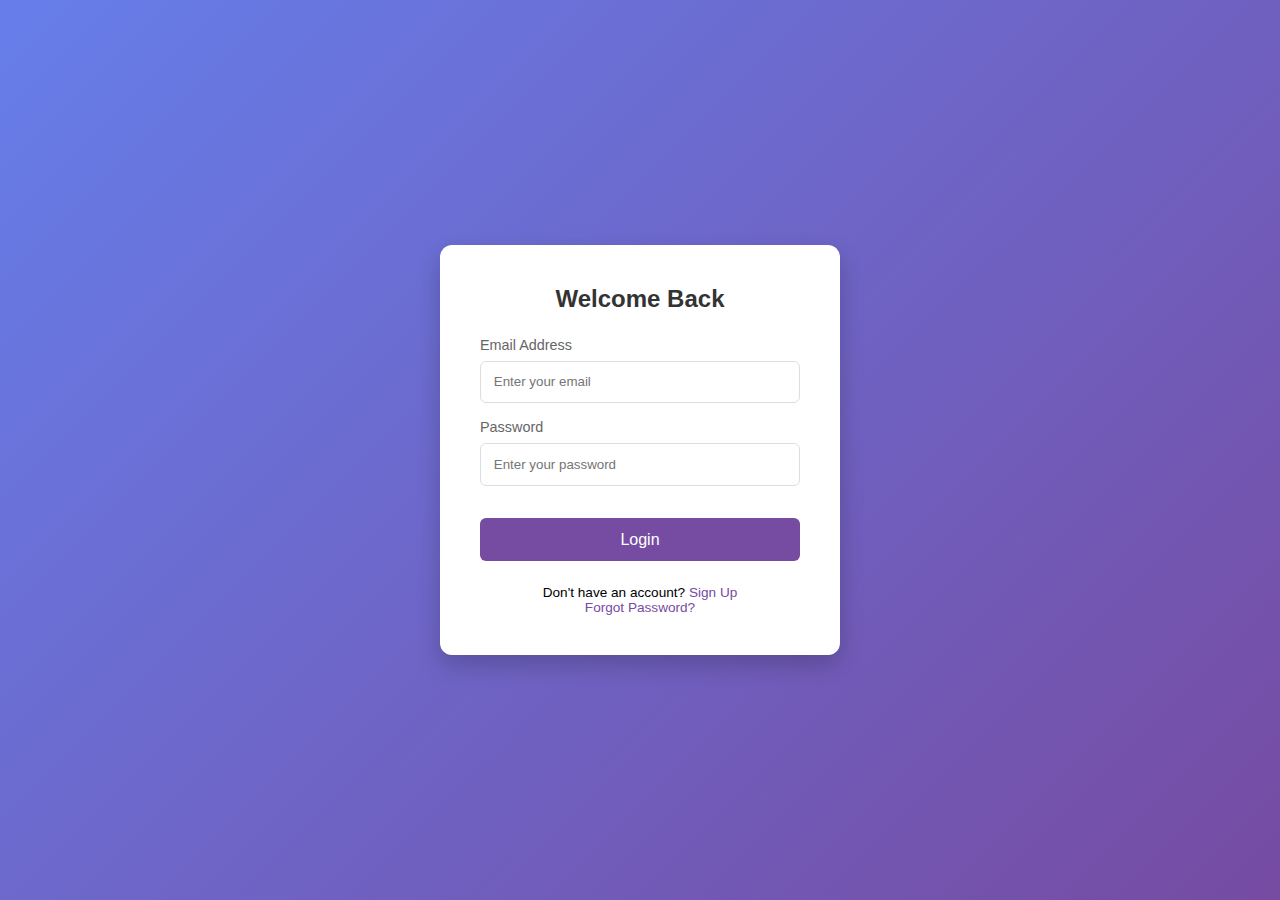
<file: loginPage/index.html>
<!DOCTYPE html>
<html lang="en">
<head>
    <meta charset="UTF-8">
    <meta name="viewport" content="width=device-width, initial-scale=1.0">
    <title>Modern Login Page</title>
    <link rel="stylesheet" href="styles.css">
    <script src="script.js"></script>
</head>
<body>

    <div class="login-container">
        <h2>Welcome Back</h2>
        <form action="#">
            <div class="input-group">
                <label for="email">Email Address</label>
                <input type="email" id="email" placeholder="Enter your email" required>
            </div>
            <div class="input-group">
                <label for="password">Password</label>
                <input type="password" id="password" placeholder="Enter your password" required>
            </div>
            <button type="submit" class="login-btn">Login</button>
        </form>

        <div class="footer-links">
            <p>Don't have an account? <a href="#">Sign Up</a></p>
            <p><a href="#">Forgot Password?</a></p>
        </div>
    </div>

</body>
</html>
</file>
<file: loginPage/styles.css>
/* Basic Reset */
* {
    margin: 0;
    padding: 0;
    box-sizing: border-box;
    font-family: 'Segoe UI', Tahoma, Geneva, Verdana, sans-serif;
}

body {
    display: flex;
    justify-content: center;
    align-items: center;
    min-height: 100vh;
    background: linear-gradient(135deg, #667eea 0%, #764ba2 100%);
}

.login-container {
    background: #ffffff;
    padding: 2.5rem;
    border-radius: 12px;
    box-shadow: 0 10px 25px rgba(0, 0, 0, 0.2);
    width: 100%;
    max-width: 400px;
}

.login-container h2 {
    text-align: center;
    margin-bottom: 1.5rem;
    color: #333;
}

.input-group {
    margin-bottom: 1rem;
}

.input-group label {
    display: block;
    margin-bottom: 0.5rem;
    color: #666;
    font-size: 0.9rem;
}

.input-group input {
    width: 100%;
    padding: 0.8rem;
    border: 1px solid #ddd;
    border-radius: 6px;
    outline: none;
    transition: border-color 0.3s;
}

.input-group input:focus {
    border-color: #764ba2;
}

.login-btn {
    width: 100%;
    padding: 0.8rem;
    background-color: #764ba2;
    color: white;
    border: none;
    border-radius: 6px;
    font-size: 1rem;
    cursor: pointer;
    transition: background 0.3s;
    margin-top: 1rem;
}

.login-btn:hover {
    background-color: #5a3782;
}

.footer-links {
    margin-top: 1.5rem;
    text-align: center;
    font-size: 0.85rem;
}

.footer-links a {
    color: #764ba2;
    text-decoration: none;
}

.footer-links a:hover {
    text-decoration: underline;
}
</file>
